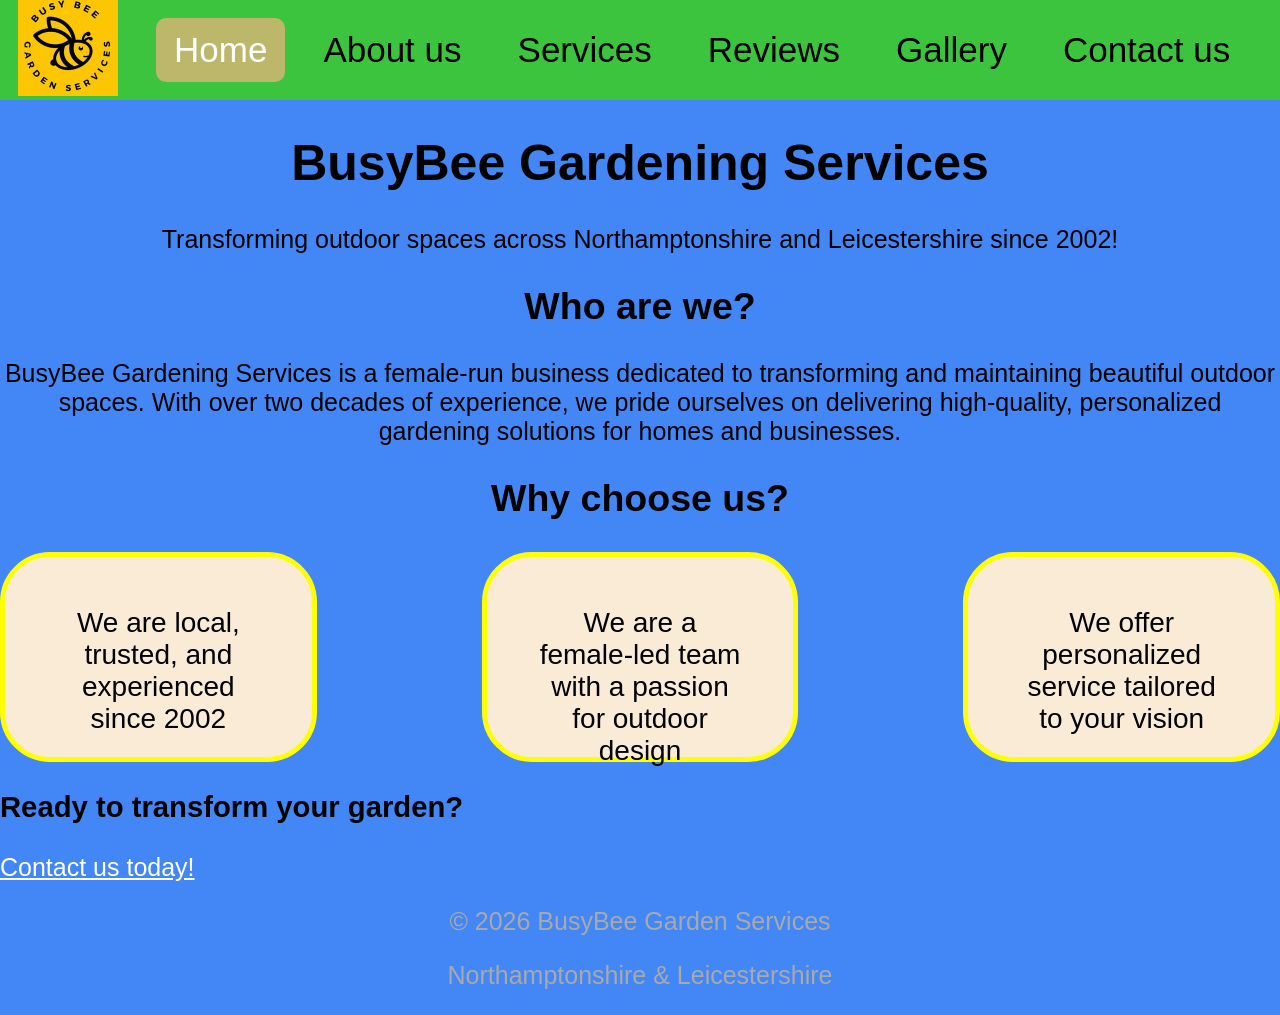
<file: index.html>
<!DOCTYPE html>
<html lang="en">
<head>
    <meta charset="UTF-8">
    <meta name="viewport" content="width=device-width, initial-scale=1.0">
    <title>BusyBee Gardens Services</title>
    <link rel="stylesheet" href="styles.css">
</head>
<body>
<nav>
    <a href="index.html">
        <img src="BusyBeeLogo.jpg" alt="BusyBeeLogo" width="100" height="100">
    </a>
    <ul>
        <li><a class="active">Home</a></li>
        <li><a href="about.html">About us</a></li>
        <li><a href="service.html">Services</a></li>
        <li><a href="review.html">Reviews</a></li>
        <li><a href="gallery.html">Gallery</a></li>
        <li><a href="contact.html">Contact us</a></li>
    </ul>
</nav>

<h1>BusyBee Gardening Services</h1>
<p>Transforming outdoor spaces across Northamptonshire and Leicestershire since 2002!</p>
<h2>Who are we?</h2>
<p>BusyBee Gardening Services is a female-run business dedicated to transforming and maintaining beautiful outdoor spaces. With over two decades of experience, we pride ourselves on delivering high-quality, personalized gardening solutions for homes and businesses.</p>

<h2>Why choose us?</h2>

<div class="container">
    <div class="reason-box">We are local, trusted, and experienced since 2002</div>
    <div class="reason-box">We are a female-led team with a passion for outdoor design</div>
    <div class="reason-box">We offer personalized service tailored to your vision</div>
</div>

<div class="calltoaction">
    <h3>Ready to transform your garden?</h3>
    <a href="contact.html">Contact us today!</a>
</div>

<footer>
    <p>&copy; 2026 BusyBee Garden Services</p>
    <p>Northamptonshire & Leicestershire</p>
</footer>

</body>
</html>
</file>
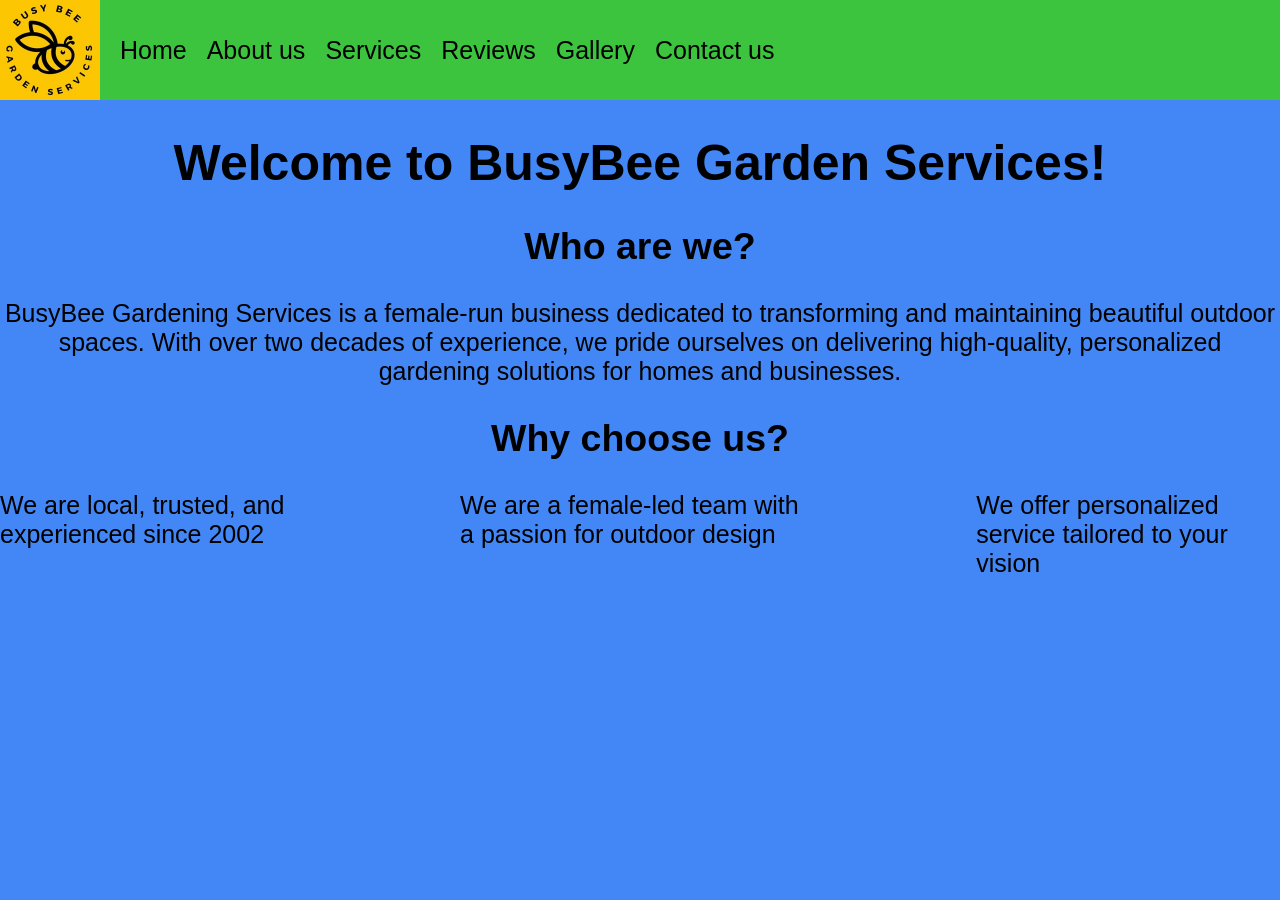
<file: 2.html>
<!DOCTYPE html>
<html lang="en">
<head>
    <meta charset="UTF-8">
    <meta name="viewport" content="width=device-width, initial-scale=1.0">
    <title>BusyBee Gardens Services</title>
    <link rel="stylesheet" href="styles.css">
</head>
<body>
<nav>
    <img src="BusyBeeLogo.jpg" alt="BusyBeeLogo" width="100" height="100">
    <ul>
        <li>Home</li>
        <li>About us</li>
        <li>Services</li>
        <li>Reviews</li>
        <li>Gallery</li>
        <li>Contact us</li>
    </ul>
</nav>

<h1>Welcome to BusyBee Garden Services!</h1>
<h2>Who are we?</h2>
<p>BusyBee Gardening Services is a female-run business dedicated to transforming and maintaining beautiful outdoor spaces. With over two decades of experience, we pride ourselves on delivering high-quality, personalized gardening solutions for homes and businesses.</p>

<h2>Why choose us?</h2>

<div class="container">
    <div class="Reason1">We are local, trusted, and experienced since 2002</div>
    <div class="Reason2">We are a female-led team with a passion for outdoor design</div>
    <div class="Reason3">We offer personalized service tailored to your vision</div>
</div>


</body>
</html>
</file>
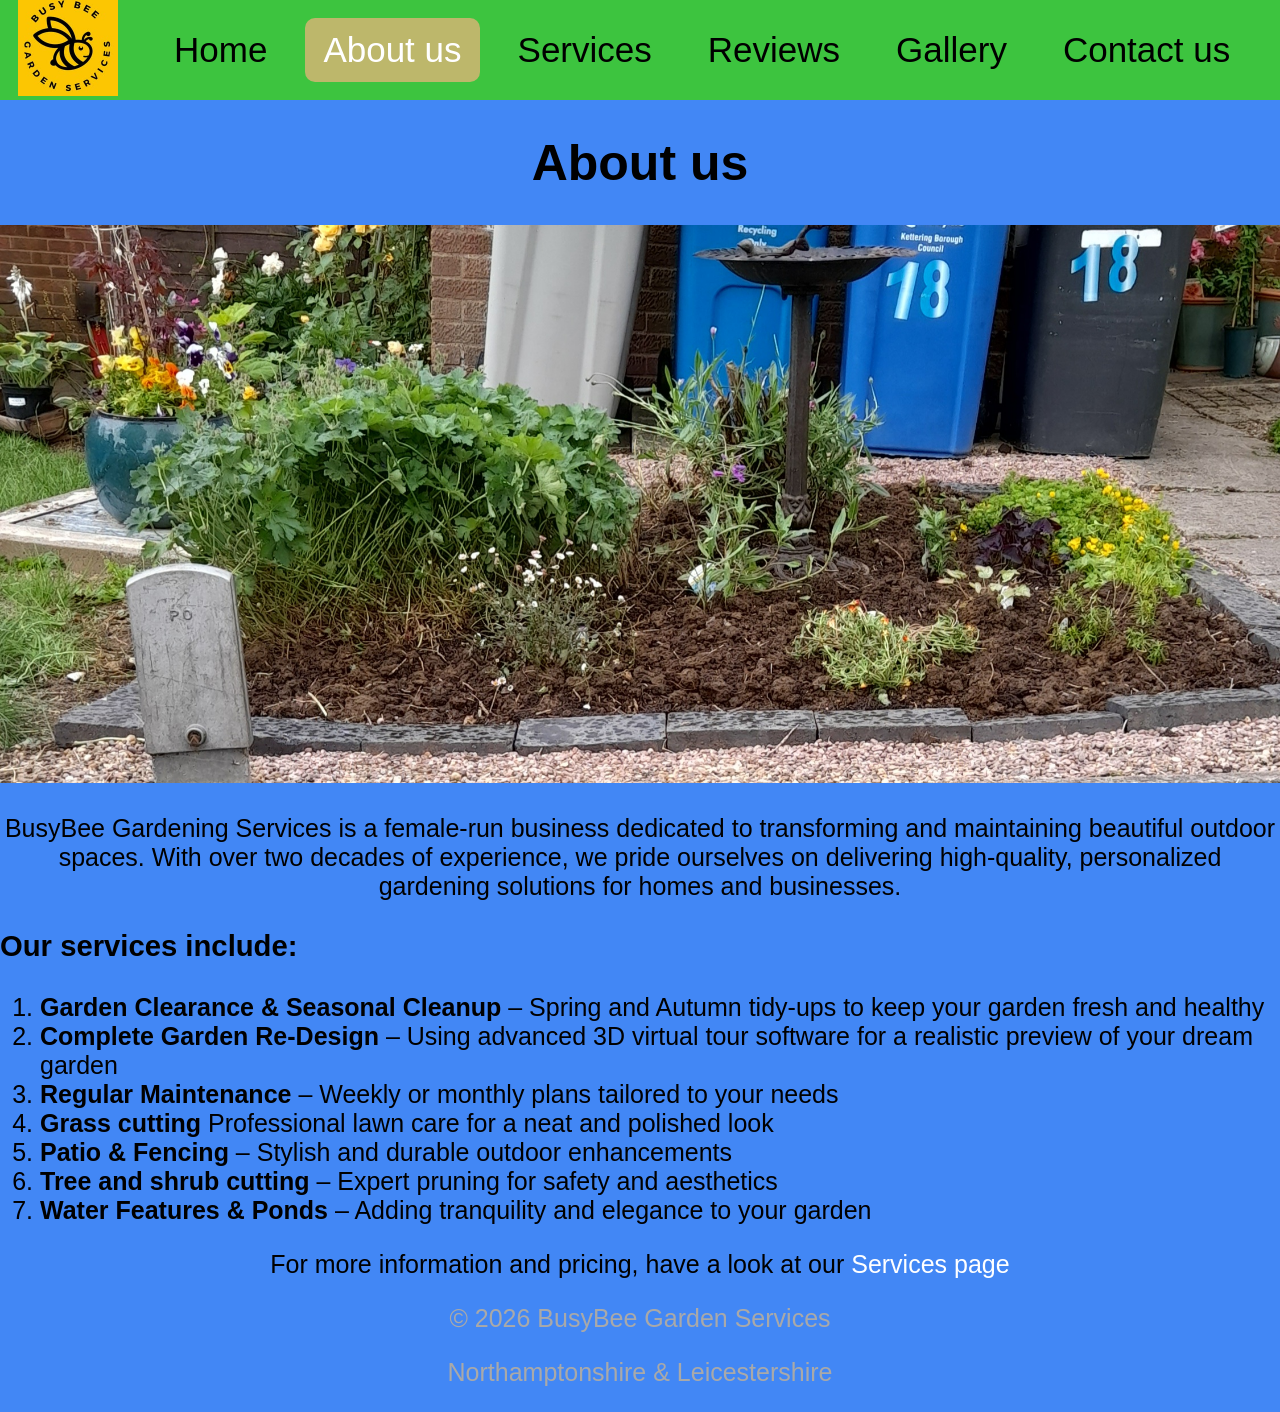
<file: about.html>
<!DOCTYPE html>
<html lang="en">
<head>
    <meta charset="UTF-8">
    <meta name="viewport" content="width=device-width, initial-scale=1.0">
    <title>BusyBee Garden Services</title>
    <link rel="stylesheet" href="styles.css">
</head>
<body>
<nav>
    <a href="index.html">
        <img src="BusyBeeLogo.jpg" alt="BusyBeeLogo" width="100" height="100">
    </a>
    <ul>
        <li><a href="index.html">Home</a></li>
        <li><a class="active">About us</a></li>
        <li><a href="service.html">Services</a></li>
        <li><a href="review.html">Reviews</a></li>
        <li><a href="gallery.html">Gallery</a></li>
        <li><a href="contact.html">Contact us</a></li>
    </ul>
</nav>

<h1>About us</h1>


<div>
    <img src="aboutpic.jpg" alt="aboutpic" width="100%" height="100%">
</div>

<p>BusyBee Gardening Services is a female-run business dedicated to transforming and maintaining beautiful outdoor spaces. With over two decades of experience, we pride ourselves on delivering high-quality, personalized gardening solutions for homes and businesses.</p>
<h3 style="text-align: left;">Our services include:</h3>
<ol>
    <li><b>Garden Clearance & Seasonal Cleanup</b> – Spring and Autumn tidy-ups to keep your garden fresh and healthy</li>
    <li><b>Complete Garden Re-Design</b> – Using advanced 3D virtual tour software for a realistic preview of your dream garden</li>
    <li><b>Regular Maintenance</b> – Weekly or monthly plans tailored to your needs</li>
    <li><b>Grass cutting</b> Professional lawn care for a neat and polished look</li>
    <li><b>Patio & Fencing</b> – Stylish and durable outdoor enhancements</li>
    <li><b>Tree and shrub cutting</b> – Expert pruning for safety and aesthetics</li>
    <li><b>Water Features & Ponds</b> – Adding tranquility and elegance to your garden</li>
</ol>

<p>For more information and pricing, have a look at our <a href="service.html" style="text-decoration: none; color: white;">Services page</a></p>
<footer>
    <p>&copy; 2026 BusyBee Garden Services</p>
    <p>Northamptonshire & Leicestershire</p>
</footer>

</body>
</html>
</file>
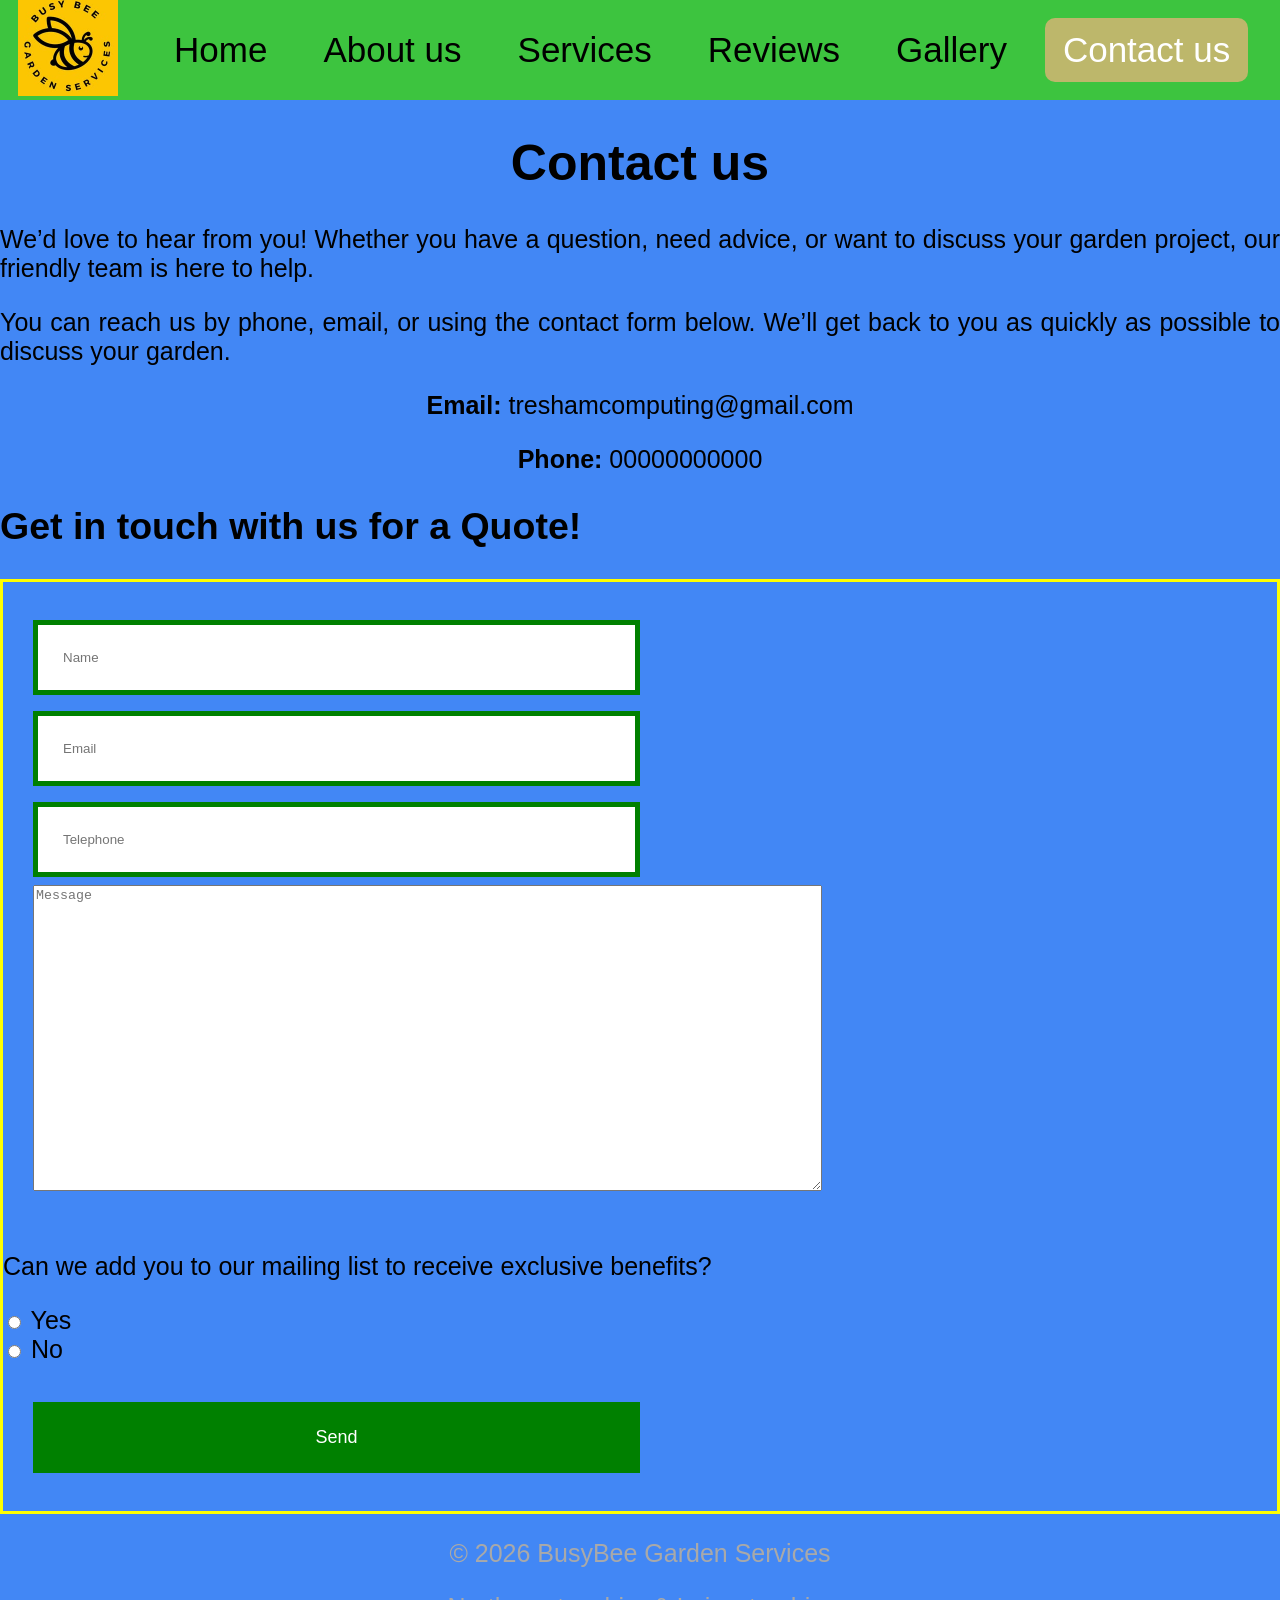
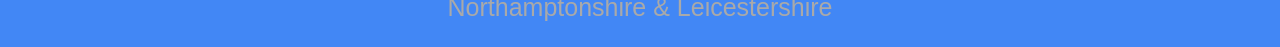
<file: contact.html>
<!DOCTYPE html>
<html lang="en">
<head>
    <meta charset="UTF-8">
    <meta name="viewport" content="width=device-width, initial-scale=1.0">
    <title>BusyBee Garden Services</title>
    <link rel="stylesheet" href="styles.css">
</head>
<body>
<nav>
    <a href="index.html">
        <img src="BusyBeeLogo.jpg" alt="BusyBeeLogo" width="100" height="100">
    </a>
    <ul>
        <li><a href="index.html">Home</a></li>
        <li><a href="about.html">About us</a></li>
        <li><a href="service.html">Services</a></li>
        <li><a href="review.html">Reviews</a></li>
        <li><a href="gallery.html">Gallery</a></li>
        <li><a class="active">Contact us</a></li>
    </ul>
</nav>

<h1>Contact us</h1>

<p style="text-align: justify;">We’d love to hear from you! Whether you have a question, need advice, or want to discuss your garden project, our friendly team is here to help.</p>
<p style="text-align: justify;">You can reach us by phone, email, or using the contact form below. We’ll get back to you as quickly as possible to discuss your garden.</p>
<p><b>Email: </b>treshamcomputing@gmail.com</p> 
<p><b>Phone: </b>00000000000</p>

<h2 style="text-align: left;">Get in touch with us for a Quote!</h2>

<form action="mailto:treshamcomputing@gmail.com" method="post" enctype="text/plain">
    <form action="/action_page.php">
    <div class="form-container">
        <input type="text" placeholder="Name" name="name" required> <br>
        <input type="text" placeholder="Email" name="email" required> <br>
        <input type="text" placeholder="Telephone" name="telephone" required> <br>
        <textarea name="text" id="comment" rows="20" cols="96" placeholder="Message"></textarea> <br>
    </div>
    <p style="text-align: left;">Can we add you to our mailing list to receive exclusive benefits?</p>
    <input type="radio" id="yes" name="radio" value="Yes">
    <label for="no">Yes</label><br>
    <input type="radio" id="no" name="radio" value="No">
    <label for="no">No</label><br>
    <div class="form-container">
        <input type="submit" value="Send">
    </div>

</form>

<footer>
    <p>&copy; 2026 BusyBee Garden Services</p>
    <p>Northamptonshire & Leicestershire</p>
</footer>

</body>
</html>
</file>
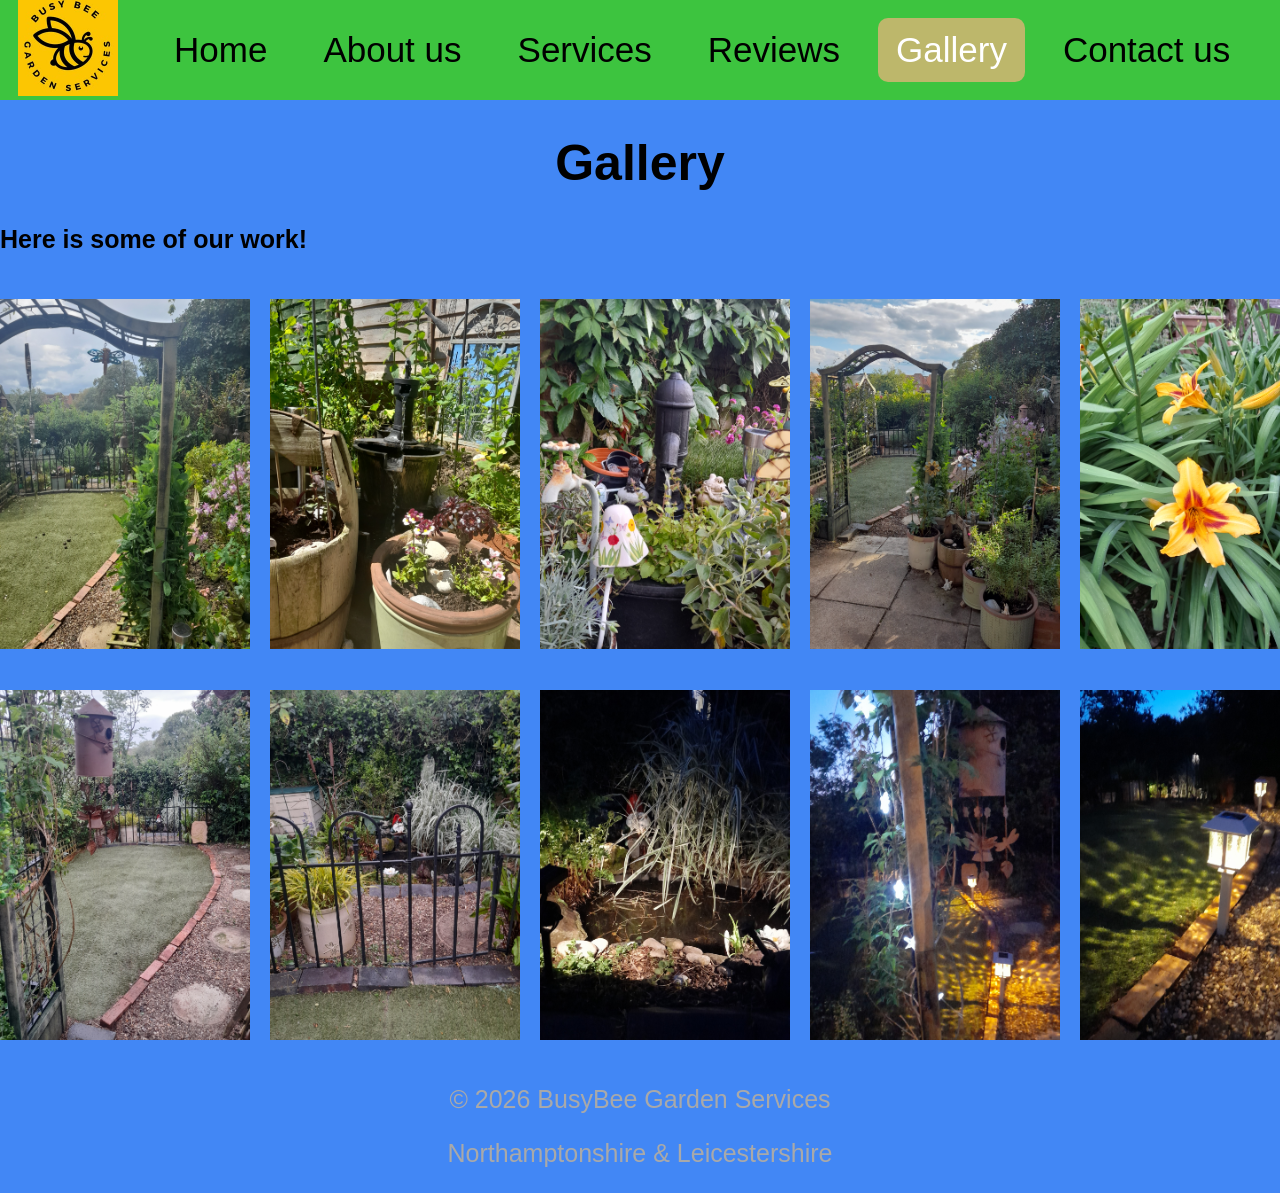
<file: gallery.html>
<!DOCTYPE html>
<html lang="en">
<head>
    <meta charset="UTF-8">
    <meta name="viewport" content="width=device-width, initial-scale=1.0">
    <title>BusyBee Garden Services</title>
    <link rel="stylesheet" href="styles.css">
</head>
<body>
<nav>
    <a href="index.html">
        <img src="BusyBeeLogo.jpg" alt="BusyBeeLogo" width="100" height="100">
    </a>
    <ul>
        <li><a href="index.html">Home</a></li>
        <li><a href="about.html">About us</a></li>
        <li><a href="service.html">Services</a></li>
        <li><a href="review.html">Reviews</a></li>
        <li><a class="active">Gallery</a></li>
        <li><a href="contact.html">Contact us</a></li>
    </ul>
</nav>

<h1>Gallery</h1>
<p style="text-align: left; font-weight: bold;">Here is some of our work!</p>



<div class="slideshow-container">
    <div class="slideshow-track">
        <div class="card"><img src="pic1.jpg" alt="pic1"></div>
        <div class="card"><img src="pic2.jpg" alt="pic2"></div>
        <div class="card"><img src="pic3.jpg" alt="pic3"></div>
        <div class="card"><img src="pic4.jpg" alt="pic4"></div>
        <div class="card"><img src="pic5.jpg" alt="pic5"></div>
        <!--Duplicate 1-->
        <div class="card"><img src="pic1.jpg" alt="pic1"></div>
        <div class="card"><img src="pic2.jpg" alt="pic2"></div>
        <div class="card"><img src="pic3.jpg" alt="pic3"></div>
        <div class="card"><img src="pic4.jpg" alt="pic4"></div>
        <div class="card"><img src="pic5.jpg" alt="pic5"></div>
        <!--Duplicate 2-->
        <div class="card"><img src="pic1.jpg" alt="pic1"></div>
        <div class="card"><img src="pic2.jpg" alt="pic2"></div>
        <div class="card"><img src="pic3.jpg" alt="pic3"></div>
        <div class="card"><img src="pic4.jpg" alt="pic4"></div>
        <div class="card"><img src="pic5.jpg" alt="pic5"></div>
    </div>
</div>

<div class="slideshow-container">
    <div class="slideshow-track">
        <div class="card"><img src="pic6.jpg" alt="pic6"></div>
        <div class="card"><img src="pic7.jpg" alt="pic7"></div>
        <div class="card"><img src="pic8.jpg" alt="pic8"></div>
        <div class="card"><img src="pic9.jpg" alt="pic9"></div>
        <div class="card"><img src="pic10.jpg" alt="pic10"></div>
        <!--Duplicate 1-->
        <div class="card"><img src="pic6.jpg" alt="pic6"></div>
        <div class="card"><img src="pic7.jpg" alt="pic7"></div>
        <div class="card"><img src="pic8.jpg" alt="pic8"></div>
        <div class="card"><img src="pic9.jpg" alt="pic9"></div>
        <div class="card"><img src="pic10.jpg" alt="pic10"></div>
        <!--Duplicate 2-->
        <div class="card"><img src="pic6.jpg" alt="pic6"></div>
        <div class="card"><img src="pic7.jpg" alt="pic7"></div>
        <div class="card"><img src="pic8.jpg" alt="pic8"></div>
        <div class="card"><img src="pic9.jpg" alt="pic9"></div>
        <div class="card"><img src="pic10.jpg" alt="pic10"></div>
    </div>
</div>


<footer>
    <p>&copy; 2026 BusyBee Garden Services</p>
    <p>Northamptonshire & Leicestershire</p>
</footer>

</body>
</html>
</file>
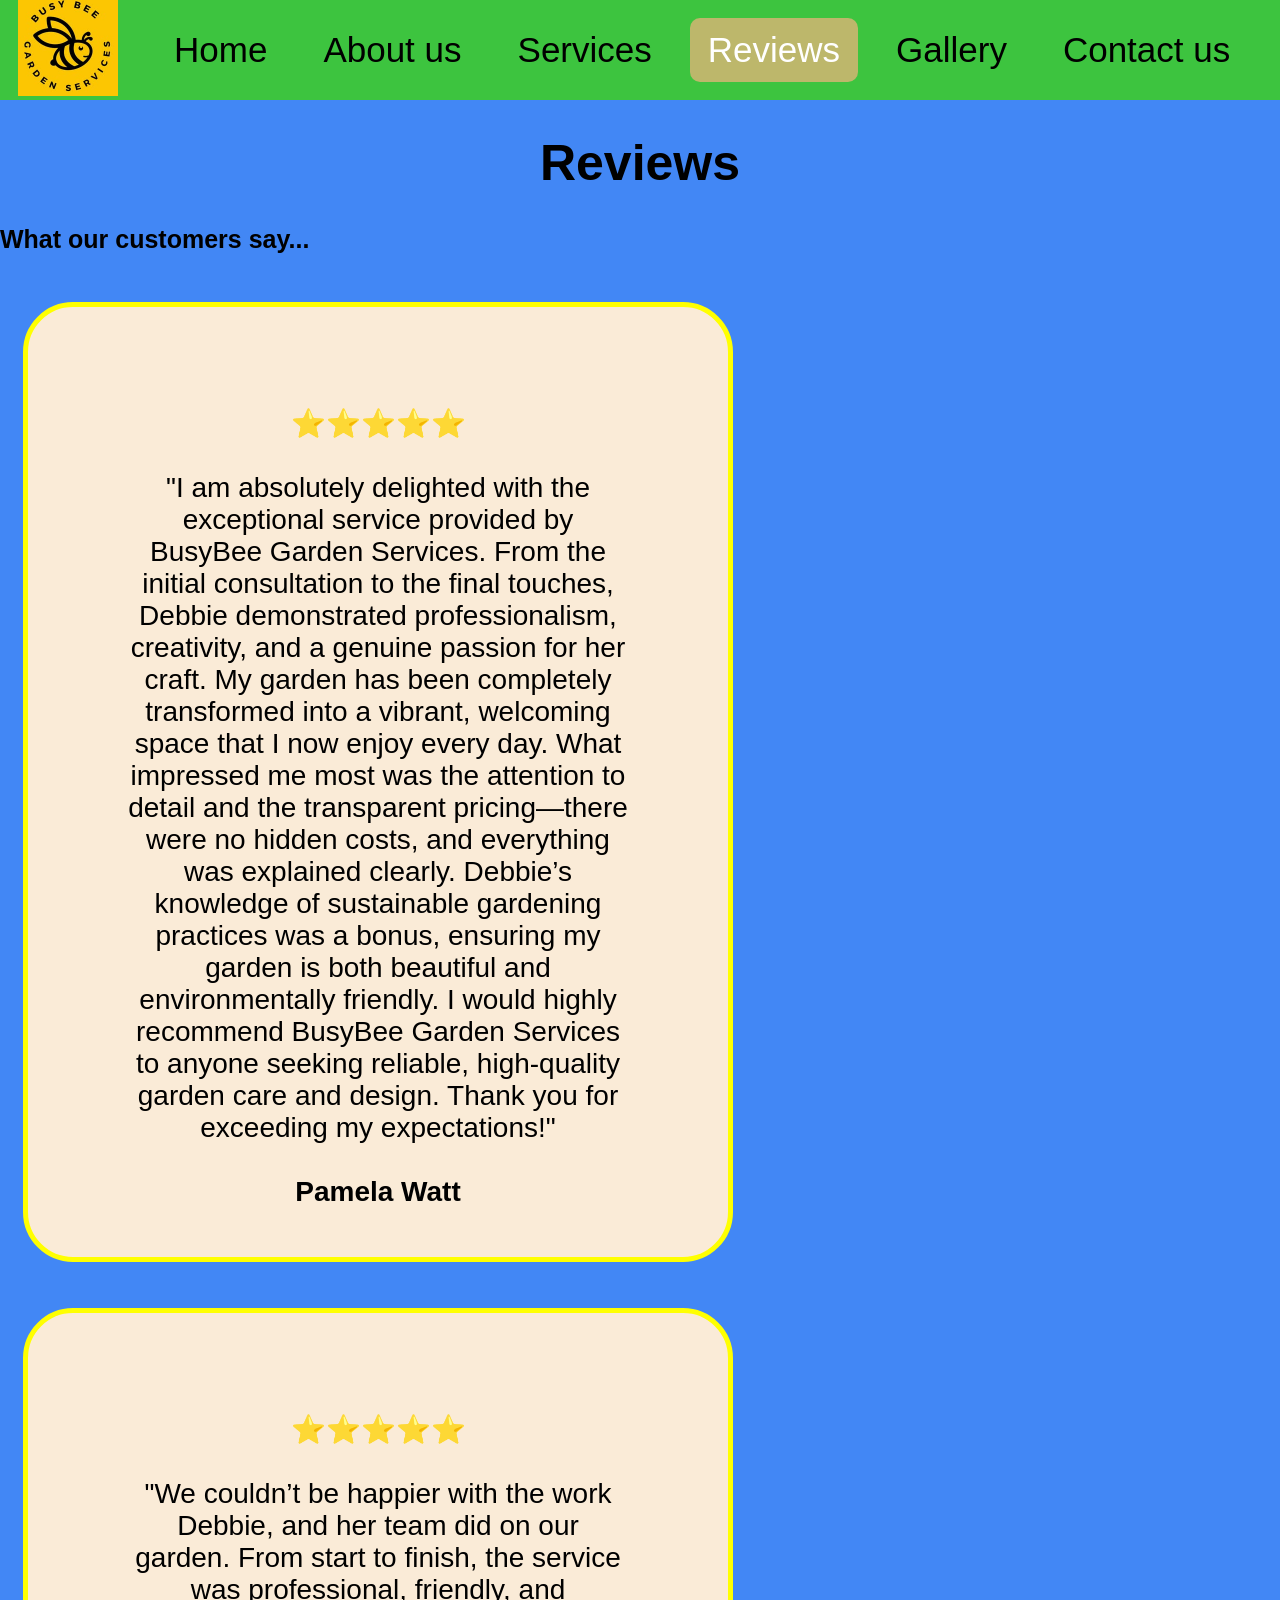
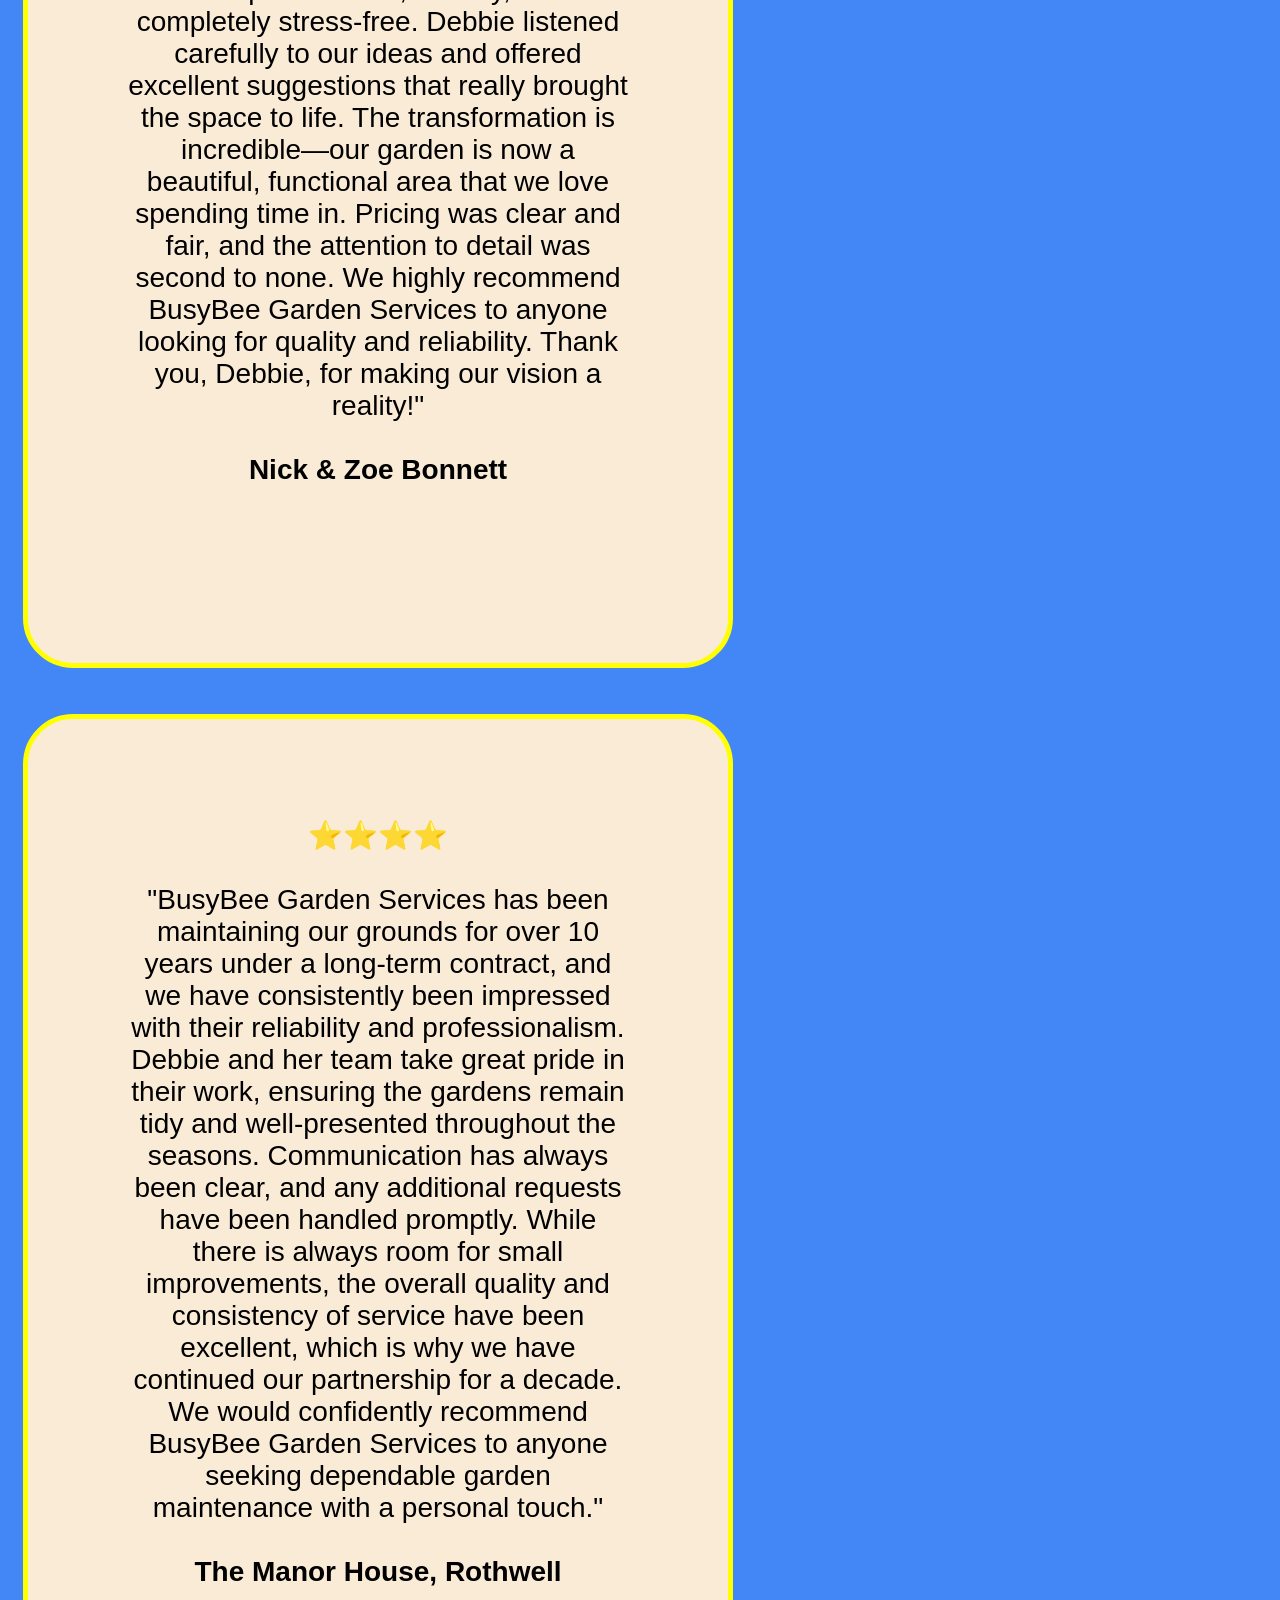
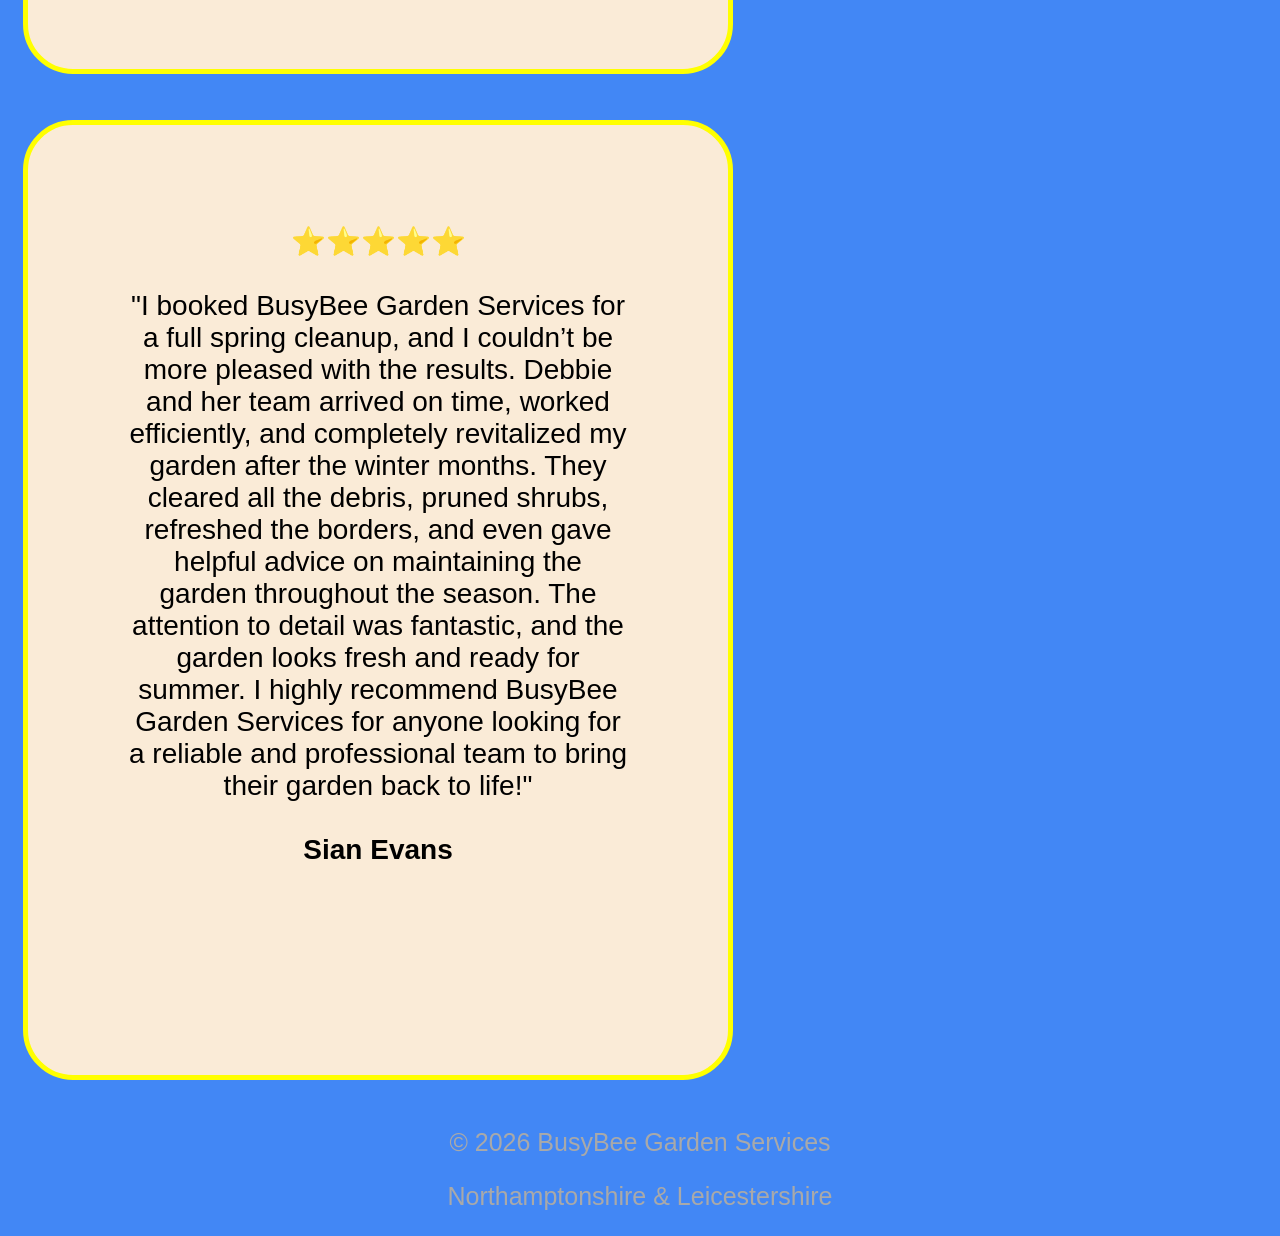
<file: review.html>
<!DOCTYPE html>
<html lang="en">
<head>
    <meta charset="UTF-8">
    <meta name="viewport" content="width=device-width, initial-scale=1.0">
    <title>BusyBee Garden Services</title>
    <link rel="stylesheet" href="styles.css">
</head>
<body>
<nav>
    <a href="index.html">
        <img src="BusyBeeLogo.jpg" alt="BusyBeeLogo" width="100" height="100">
    </a>
    <ul>
        <li><a href="index.html">Home</a></li>
        <li><a href="about.html">About us</a></li>
        <li><a href="service.html">Services</a></li>
        <li><a class="active">Reviews</a></li>
        <li><a href="gallery.html">Gallery</a></li>
        <li><a href="contact.html">Contact us</a></li>
    </ul>
</nav>

<h1>Reviews</h1>
<p style="text-align: left; font-weight: bold;">What our customers say...</p>

<div class="review">
    <div class="review-box">⭐⭐⭐⭐⭐ <br> <br>

"I am absolutely delighted with the exceptional service provided by BusyBee Garden Services. From the initial consultation to the final touches, Debbie demonstrated professionalism, creativity, and a genuine passion for her craft. My garden has been completely transformed into a vibrant, welcoming space that I now enjoy every day. 

What impressed me most was the attention to detail and the transparent pricing—there were no hidden costs, and everything was explained clearly. Debbie’s knowledge of sustainable gardening practices was a bonus, ensuring my garden is both beautiful and environmentally friendly. 

I would highly recommend BusyBee Garden Services to anyone seeking reliable, high-quality garden care and design. Thank you for exceeding my expectations!" <br> <br>

<b>Pamela Watt</b> </div>

    <div class="review-box">⭐⭐⭐⭐⭐ <br> <br>

"We couldn’t be happier with the work Debbie, and her team did on our garden. From start to finish, the service was professional, friendly, and completely stress-free. Debbie listened carefully to our ideas and offered excellent suggestions that really brought the space to life. 

The transformation is incredible—our garden is now a beautiful, functional area that we love spending time in. Pricing was clear and fair, and the attention to detail was second to none. We highly recommend BusyBee Garden Services to anyone looking for quality and reliability. Thank you, Debbie, for making our vision a reality!" <br> <br>

<b>Nick & Zoe Bonnett</b> </div>
</div>

<div class="review">
    <div class="review-box"> ⭐⭐⭐⭐ <br> <br>

"BusyBee Garden Services has been maintaining our grounds for over 10 years under a long-term contract, and we have consistently been impressed with their reliability and professionalism. Debbie and her team take great pride in their work, ensuring the gardens remain tidy and well-presented throughout the seasons. 

Communication has always been clear, and any additional requests have been handled promptly. While there is always room for small improvements, the overall quality and consistency of service have been excellent, which is why we have continued our partnership for a decade. 

We would confidently recommend BusyBee Garden Services to anyone seeking dependable garden maintenance with a personal touch." <br> <br>

<b>The Manor House, Rothwell</b> </div>

    <div class="review-box">⭐⭐⭐⭐⭐ <br> <br>

"I booked BusyBee Garden Services for a full spring cleanup, and I couldn’t be more pleased with the results. Debbie and her team arrived on time, worked efficiently, and completely revitalized my garden after the winter months. 

They cleared all the debris, pruned shrubs, refreshed the borders, and even gave helpful advice on maintaining the garden throughout the season. The attention to detail was fantastic, and the garden looks fresh and ready for summer. 

I highly recommend BusyBee Garden Services for anyone looking for a reliable and professional team to bring their garden back to life!" <br> <br>

<b>Sian Evans</b> </div>
</div>

<footer>
    <p>&copy; 2026 BusyBee Garden Services</p>
    <p>Northamptonshire & Leicestershire</p>
</footer>

</body>
</html>
</file>
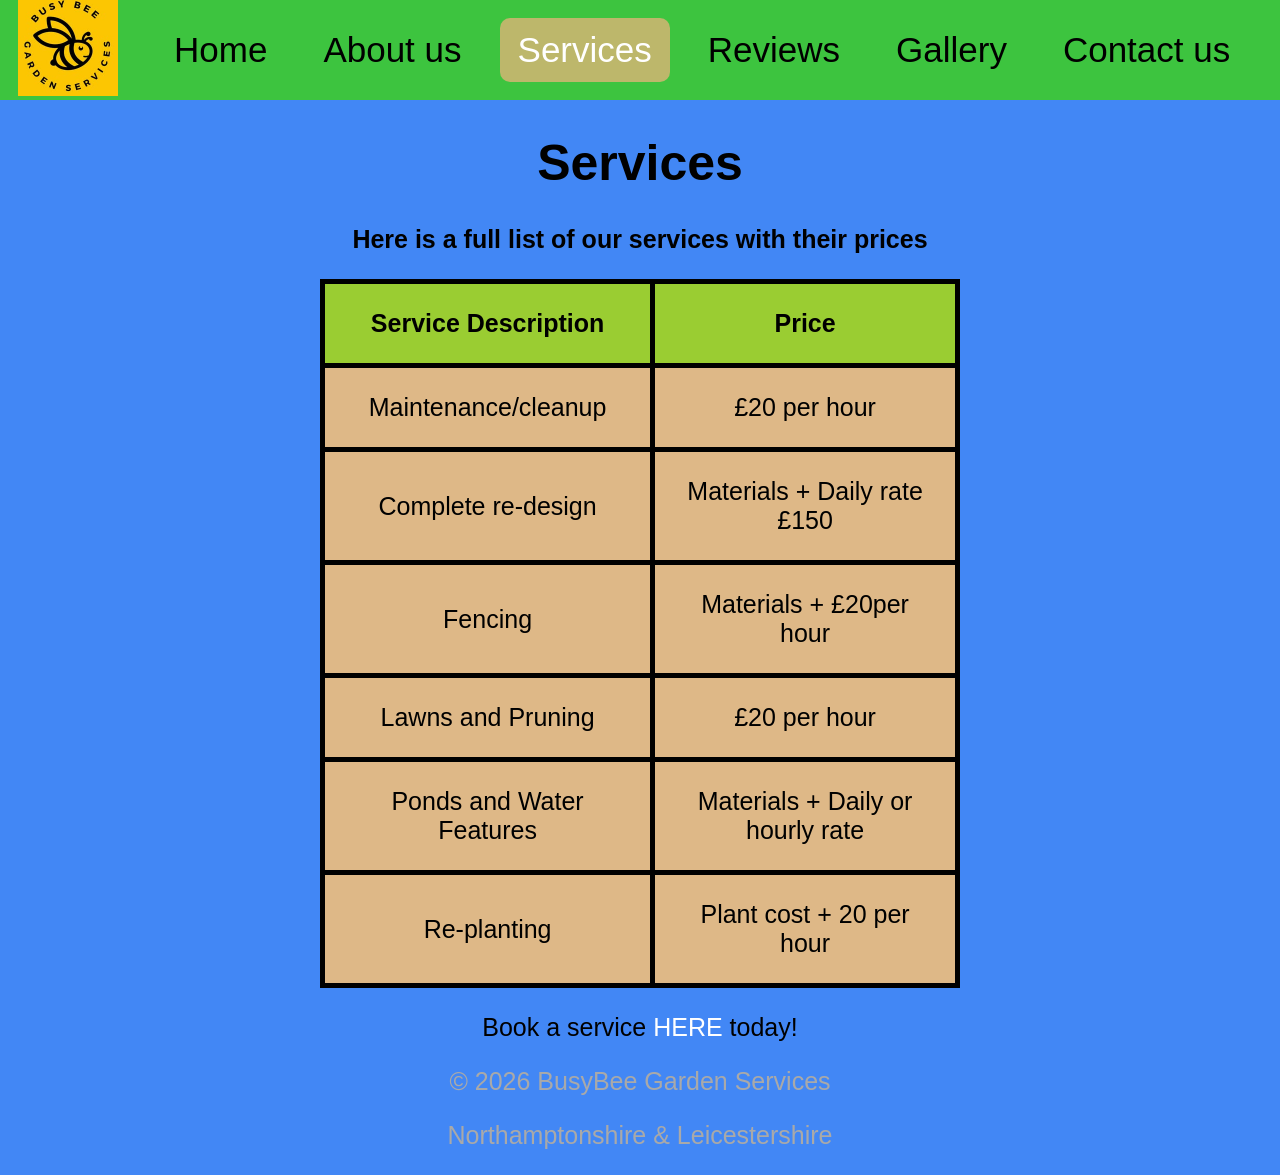
<file: service.html>
<!DOCTYPE html>
<html lang="en">
<head>
    <meta charset="UTF-8">
    <meta name="viewport" content="width=device-width, initial-scale=1.0">
    <title>BusyBee Garden Services</title>
    <link rel="stylesheet" href="styles.css">
</head>
<body>
<nav>
    <a href="index.html">
        <img src="BusyBeeLogo.jpg" alt="BusyBeeLogo" width="100" height="100">
    </a>
    <ul>
        <li><a href="index.html">Home</a></li>
        <li><a href="about.html">About us</a></li>
        <li><a class="active">Services</a></li>
        <li><a href="review.html">Reviews</a></li>
        <li><a href="gallery.html">Gallery</a></li>
        <li><a href="contact.html">Contact us</a></li>
    </ul>
</nav>

<h1>Services</h1>

<p><b>Here is a full list of our services with their prices</b></p>

<table>
    <tr>
        <th>Service Description</th>
        <th>Price</th>
    </tr>
    <tr>
        <td>Maintenance/cleanup</td>
        <td>£20 per hour</td>
    </tr>
    <tr>
        <td>Complete re-design</td>
        <td>Materials + Daily rate £150</td>
    </tr>
    <tr>
        <td>Fencing</td>
        <td>Materials + £20per hour</td>
    </tr>
    <tr>
        <td>Lawns and Pruning</td>
        <td>£20 per hour </td>
    </tr>
    <tr>
        <td>Ponds and Water Features</td>
        <td>Materials + Daily or hourly rate</td>
    </tr>
    <tr>
        <td>Re-planting</td>
        <td>Plant cost + 20 per hour</td>
    </tr>
</table>

<p>Book a service <a href="contact.html" style="text-decoration: none; color: white;">HERE</a> today!</p>

<footer>
    <p>&copy; 2026 BusyBee Garden Services</p>
    <p>Northamptonshire & Leicestershire</p>
</footer>

</body>
</html>
</file>
<file: styles.css>
body{
    background-color: #4287f5;
    font-family: Arial, Helvetica, sans-serif;
    font-size: 25px;
    margin: 0;
    padding: 0;
}

nav {
display: flex;
justify-content: flex-start;
align-items: center;
height: 100px;
position: sticky;
top: 0;
overflow: hidden;
background-color: #3dc43f;
width: 100%;
z-index: 1000;
}

h1, h2, p{
    text-align: center;
}

nav ul{
    list-style: none;
    padding: 0 20px;
    align-items: center;
    display: flex;
    margin: 0;
    gap: 20px;
    padding: 0 20px;
}

nav li{
    margin: 0;
    padding: 0;
}

nav a{
    display: block;
    text-decoration: none;
    font-size: 35px;
    color: black;
    padding: 12px 18px;
    border-radius: 10px;
    transition: 0.5s
}

nav a:hover{
    background-color: rgba(255, 255, 255, 0.4);
    color: white;
}

nav a.active{
    color: white;
    background-color: darkkhaki;
}

.calltoaction a{
    color: white;
    text-decoration: underline;
}

.container{
    display: flex;
    gap: 165px;
    box-sizing: border-box;
}

.reason-box {
    width: 270px;
    height: 100px;
    padding: 50px;
    border: 5px solid yellow;
    background-color: antiquewhite;
    border-radius: 50px;
    text-align: center;
    font-family: Arial, Helvetica, sans-serif;
    font-size: 28px;
    transition: transform 0.3s;
}

.reason-box:hover {
    transform: translateY(-5px);
}

.slideshow-container{
    width: 100%;
    overflow: hidden;
    padding: 20px 0;
    margin-top: 1px;
}

.card{
    flex: 0 0 auto;
    width: 250px;
    height: 350px;
    display: flex;
    align-items: center;
    justify-content: center;
    border-radius: 20px;
}

.card img {
    width: 100%;
    height: 100%;
    object-fit: cover;
    display: block;
}

.slideshow-track{
    display: flex;
    width: max-content;
    animation: scroll 20s linear infinite;
    gap: 20px;
}

@keyframes scroll {
    0% {
        transform: translateX(0);
    }

    100% {
        transform: translateX(calc(-50% - 10px));
    }
}

.slideshow-container:hover .slideshow-track{
    animation-play-state: paused;
}

form{
    border: 3px solid yellow;
}

.form-container{
    padding: 30px;
}

input[type=text], input[type=submit] {
    margin: 8px 0;
    padding: 25px;
    width: 50%;
    display: inline-block;
    border: 5px solid green;
    box-sizing: border-box;
}

input[type=submit] {
    border: none;
    background-color: green;
    color: white;
    font-size: large;
}

input[type=submit]:hover {
    opacity: 0.8;
}

table, th, td {
    border: 5px solid black;
    border-collapse: collapse;
    padding: 25px;
}

table{
    width: 50%;
    margin: auto;
    background-color: burlywood;
}
th{
    background-color: yellowgreen;
}

tr{
    text-align: center;
}


.review-box {
    width: 500px;
    height: 750px;
    padding: 100px;
    border: 5px solid yellow;
    background-color: antiquewhite;
    border-radius: 50px;
    text-align: center;
    font-family: Arial, Helvetica, sans-serif;
    font-size: 28px;
    display: inline-flex;
    margin: 23px;
    transition: transform 0.5s;
    flex-direction: column;
    align-items: center;
}

.review-box:hover{
    transform: translateY(6px);
}

footer{
    color: darkgray;
}
</file>
